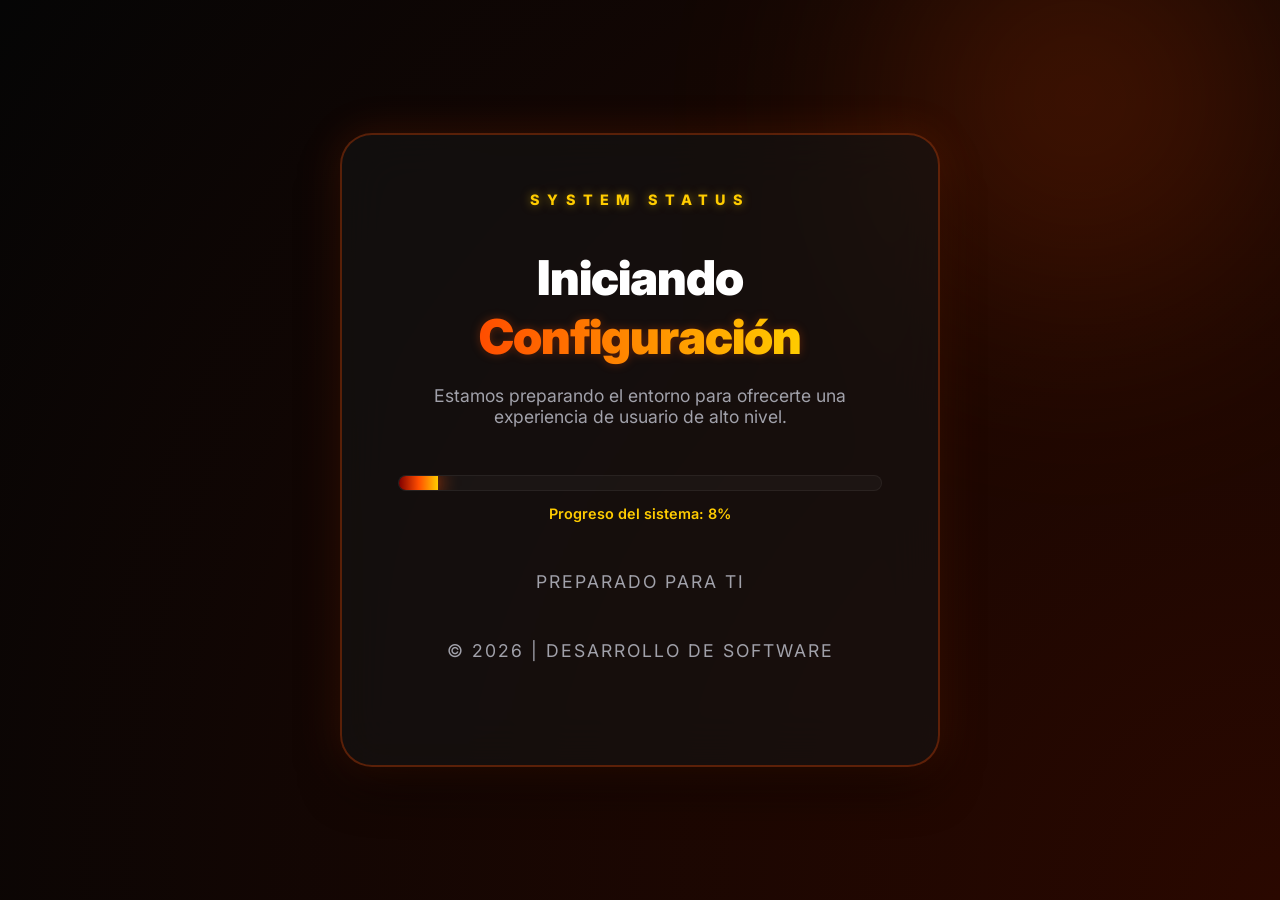
<file: index.html>
<!DOCTYPE html>
<html lang="es">
<head>
    <meta charset="UTF-8">
    <meta name="viewport" content="width=device-width, initial-scale=1.0">
    <title>Próximamente | Listos solo un segundo...</title>
    <link rel="stylesheet" href="style.css">
    <link rel="preconnect" href="https://fonts.googleapis.com">
    <link rel="preconnect" href="https://fonts.gstatic.com" crossorigin>
    <link href="https://fonts.googleapis.com/css2?family=Inter:wght@300;400;700&display=swap" rel="stylesheet">
</head>
<body>

    <div class="background-blur"></div>

    <main class="main-container">
        <header>
            <div class="brand-logo">System Status</div>
        </header>

        <section class="content">
            <h1 id="main-title">Iniciando <span class="highlight">Configuración</span></h1>
            <p id="sub-text">Estamos preparando el entorno para ofrecerte una experiencia de usuario de alto nivel.</p>
            
            <div class="status-wrapper">
                <div class="progress-bar-container">
                    <div id="progress-fill" class="progress-fill"></div>
                </div>
                <span id="percentage-label" class="percentage-label">Progreso: 0%</span>
            </div>
        </section>

        <footer class="footer">
            <p>Preparado para ti</p>
            <p>&copy; 2026 | Desarrollo de Software</p>
        </footer>
    </main>

    <!-- Importante: El script va al final para asegurar que el HTML cargue primero -->
    <script src="script.js"></script>
</body>
</html>
</file>
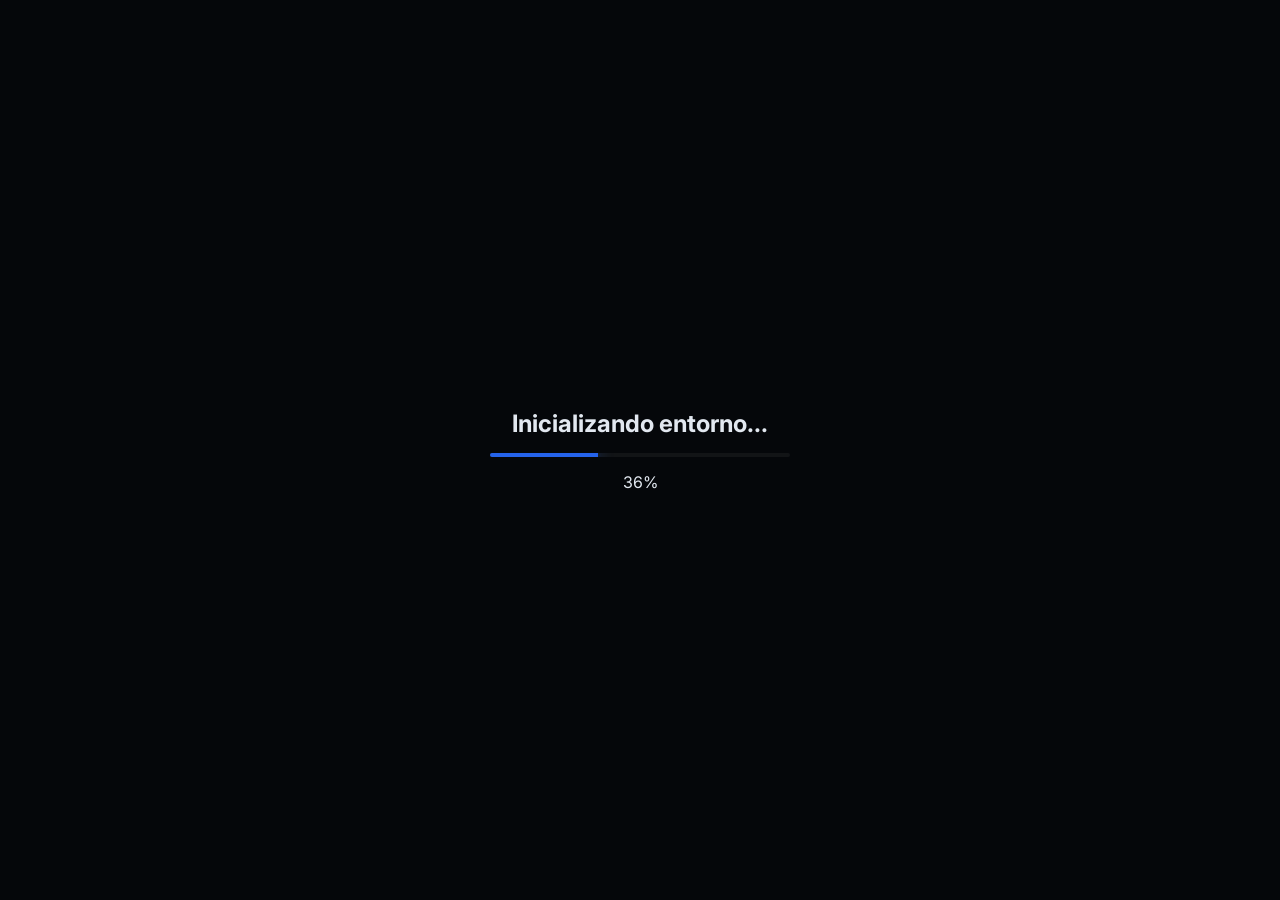
<file: app.html>
<!DOCTYPE html>
<html lang="es">
<head>
    <meta charset="UTF-8">
    <meta name="viewport" content="width=device-width, initial-scale=1.0">
    <title>Core System v2</title>
    <!-- Referencia al nuevo nombre de CSS -->
    <link rel="stylesheet" href="main-styles.css">
    <link href="https://fonts.googleapis.com/css2?family=Inter:wght@300;400;600&display=swap" rel="stylesheet">
</head>
<body>

    <!-- Pantalla de Bienvenida (Carga) -->
    <section id="splash-screen">
        <div class="loader-content">
            <div class="spinner"></div>
            <h2 id="load-msg">Inicializando entorno...</h2>
            <div class="bar-container">
                <div id="dynamic-bar"></div>
            </div>
            <p id="counter">0%</p>
        </div>
    </section>

    <!-- Interfaz de Usuario (Dashboard) -->
    <main id="dashboard-view" class="hidden-view">
        <header class="top-nav">
            <div class="brand">DATA<span>CORE</span></div>
            <div class="user-profile">
                <span>Sesión Activa</span>
                <div class="status-dot"></div>
            </div>
        </header>

        <div class="dashboard-content">
            <div class="welcome-text">
                <h1>Panel de Control</h1>
                <p>Todos los sistemas están operativos y sincronizados.</p>
            </div>

            <div class="stats-grid">
                <div class="stat-card">
                    <h3>Registros</h3>
                    <div class="value">12,400</div>
                    <div class="trend">+5.2%</div>
                </div>
                <div class="stat-card">
                    <h3>Rendimiento</h3>
                    <div class="value">98.2%</div>
                    <div class="trend positive">Estable</div>
                </div>
                <div class="stat-card">
                    <h3>Procesos</h3>
                    <div class="value">Activos</div>
                    <button class="btn-action">Revisar</button>
                </div>
            </div>
        </div>
    </main>

    <!-- Referencia al nuevo nombre de JS -->
    <script src="engine.js"></script>
</body>
</html>
</file>
<file: style.css>
:root {
    /* Fondo negro profundo para máximo contraste */
    --bg-dark: #050505; 
    /* Naranja eléctrico tipo 'Lava' */
    --accent-orange: #ff4d00; 
    /* Dorado brillante */
    --accent-gold: #ffcc00; 
    --text-main: #ffffff;
    /* Gris cálido */
    --text-muted: #a1a1aa; 
    /* Glassmorphism más oscuro y marcado */
    --glass-bg: rgba(20, 20, 20, 0.6);
    --glass-border: rgba(255, 77, 0, 0.3);
}

* { margin: 0; padding: 0; box-sizing: border-box; }

body {
    font-family: 'Inter', sans-serif;
    /* Fondo con un toque de rojo profundo en la esquina */
    background: radial-gradient(circle at bottom right, #2a0800 0%, #050505 100%);
    height: 100vh;
    display: flex;
    align-items: center;
    justify-content: center;
    color: var(--text-main);
    overflow: hidden;
}

/* Mancha de luz ambiental mucho más intensa */
.background-blur {
    position: absolute;
    width: 600px;
    height: 600px;
    background: radial-gradient(circle, var(--accent-orange) 0%, transparent 70%);
    filter: blur(100px);
    top: -200px;
    right: -100px; /* Cambiado de lado para variar */
    opacity: 0.25; /* Más visible */
}

.main-container {
    position: relative;
    z-index: 1;
    text-align: center;
    padding: 3.5rem;
    background: var(--glass-bg);
    backdrop-filter: blur(25px); /* Desenfoque más fuerte */
    border: 2px solid var(--glass-border); /* Borde más grueso */
    border-radius: 32px;
    /* Sombra con color de acento */
    box-shadow: 0 0 40px rgba(255, 77, 0, 0.15), 0 25px 50px -12px rgba(0, 0, 0, 0.8);
    max-width: 600px;
    width: 90%;
}

.brand-logo {
    font-size: 0.9rem;
    font-weight: 800;
    letter-spacing: 0.5em;
    margin-bottom: 2.5rem;
    color: var(--accent-gold); /* Cambio a Dorado */
    text-shadow: 0 0 10px rgba(255, 204, 0, 0.5);
    text-transform: uppercase;
}

h1 { 
    font-size: 3rem; 
    margin-bottom: 1.2rem; 
    font-weight: 900;
    letter-spacing: -1px;
}

/* El texto resaltado ahora parece fuego */
.highlight { 
    background: linear-gradient(to right, var(--accent-orange), var(--accent-gold));
    -webkit-background-clip: text;
    -webkit-text-fill-color: transparent;
    filter: drop-shadow(0 0 5px rgba(255, 77, 0, 0.3));
}

p { color: var(--text-muted); margin-bottom: 3rem; font-size: 1.1rem; }

.progress-bar-container {
    background: rgba(255, 255, 255, 0.03);
    height: 16px; /* Más alta */
    border-radius: 20px;
    border: 1px solid rgba(255, 255, 255, 0.05);
    overflow: hidden;
    margin-bottom: 12px;
}

.progress-fill {
    width: 0%; 
    height: 100%;
    /* Graduación de color tipo fuego/lava */
    background: linear-gradient(90deg, #800000, var(--accent-orange), var(--accent-gold));
    transition: width 0.6s cubic-bezier(0.22, 1, 0.36, 1);
    /* Resplandor externo intenso */
    box-shadow: 0 0 20px var(--accent-orange);
}

.percentage-label { 
    font-size: 0.9rem; 
    font-weight: 600;
    color: var(--accent-gold); 
}

.footer { 
    margin-top: 3rem; 
    font-size: 0.75rem; 
    color: #52525b; 
    text-transform: uppercase;
    letter-spacing: 2px;
}
</file>
<file: main-styles.css>
:root {
    --dark-bg: #05070a;
    --card-bg: #10141d;
    --accent: #2563eb;
    --text: #e2e8f0;
    --muted: #64748b;
}

* { margin: 0; padding: 0; box-sizing: border-box; }

body {
    font-family: 'Inter', sans-serif;
    background-color: var(--dark-bg);
    color: var(--text);
    overflow: hidden;
}

/* --- SPLASH SCREEN --- */
#splash-screen {
    position: fixed;
    inset: 0;
    background: var(--dark-bg);
    display: flex;
    justify-content: center;
    align-items: center;
    z-index: 1000;
    transition: opacity 0.6s ease;
}

.loader-content { width: 300px; text-align: center; }

.bar-container {
    height: 4px;
    background: rgba(255,255,255,0.05);
    border-radius: 10px;
    margin: 15px 0;
    overflow: hidden;
}

#dynamic-bar {
    width: 0%;
    height: 100%;
    background: var(--accent);
    box-shadow: 0 0 15px var(--accent);
}

/* --- DASHBOARD VIEW --- */
.hidden-view { 
    opacity: 0; 
    transform: translateY(10px); 
    visibility: hidden;
    transition: all 0.8s ease;
}

.show-view { 
    opacity: 1; 
    transform: translateY(0); 
    visibility: visible;
}

.top-nav {
    padding: 20px 40px;
    display: flex;
    justify-content: space-between;
    align-items: center;
    background: var(--card-bg);
    border-bottom: 1px solid rgba(255,255,255,0.05);
}

.brand { font-weight: 700; font-size: 1.1rem; letter-spacing: 1px; }
.brand span { color: var(--accent); }

.status-dot { width: 10px; height: 10px; background: #22c55e; border-radius: 50%; margin-left: 10px; display: inline-block; }

.dashboard-content { padding: 40px; max-width: 1200px; margin: 0 auto; }

.stats-grid {
    display: grid;
    grid-template-columns: repeat(auto-fit, minmax(250px, 1fr));
    gap: 20px;
    margin-top: 40px;
}

.stat-card {
    background: var(--card-bg);
    padding: 25px;
    border-radius: 15px;
    border: 1px solid rgba(255,255,255,0.03);
}

.stat-card h3 { color: var(--muted); font-size: 0.9rem; margin-bottom: 10px; }
.stat-card .value { font-size: 1.8rem; font-weight: 600; }
.stat-card .trend { font-size: 0.8rem; color: var(--accent); margin-top: 5px; }

.btn-action {
    margin-top: 10px;
    padding: 8px 15px;
    background: transparent;
    border: 1px solid var(--accent);
    color: var(--accent);
    border-radius: 5px;
    cursor: pointer;
}
</file>
